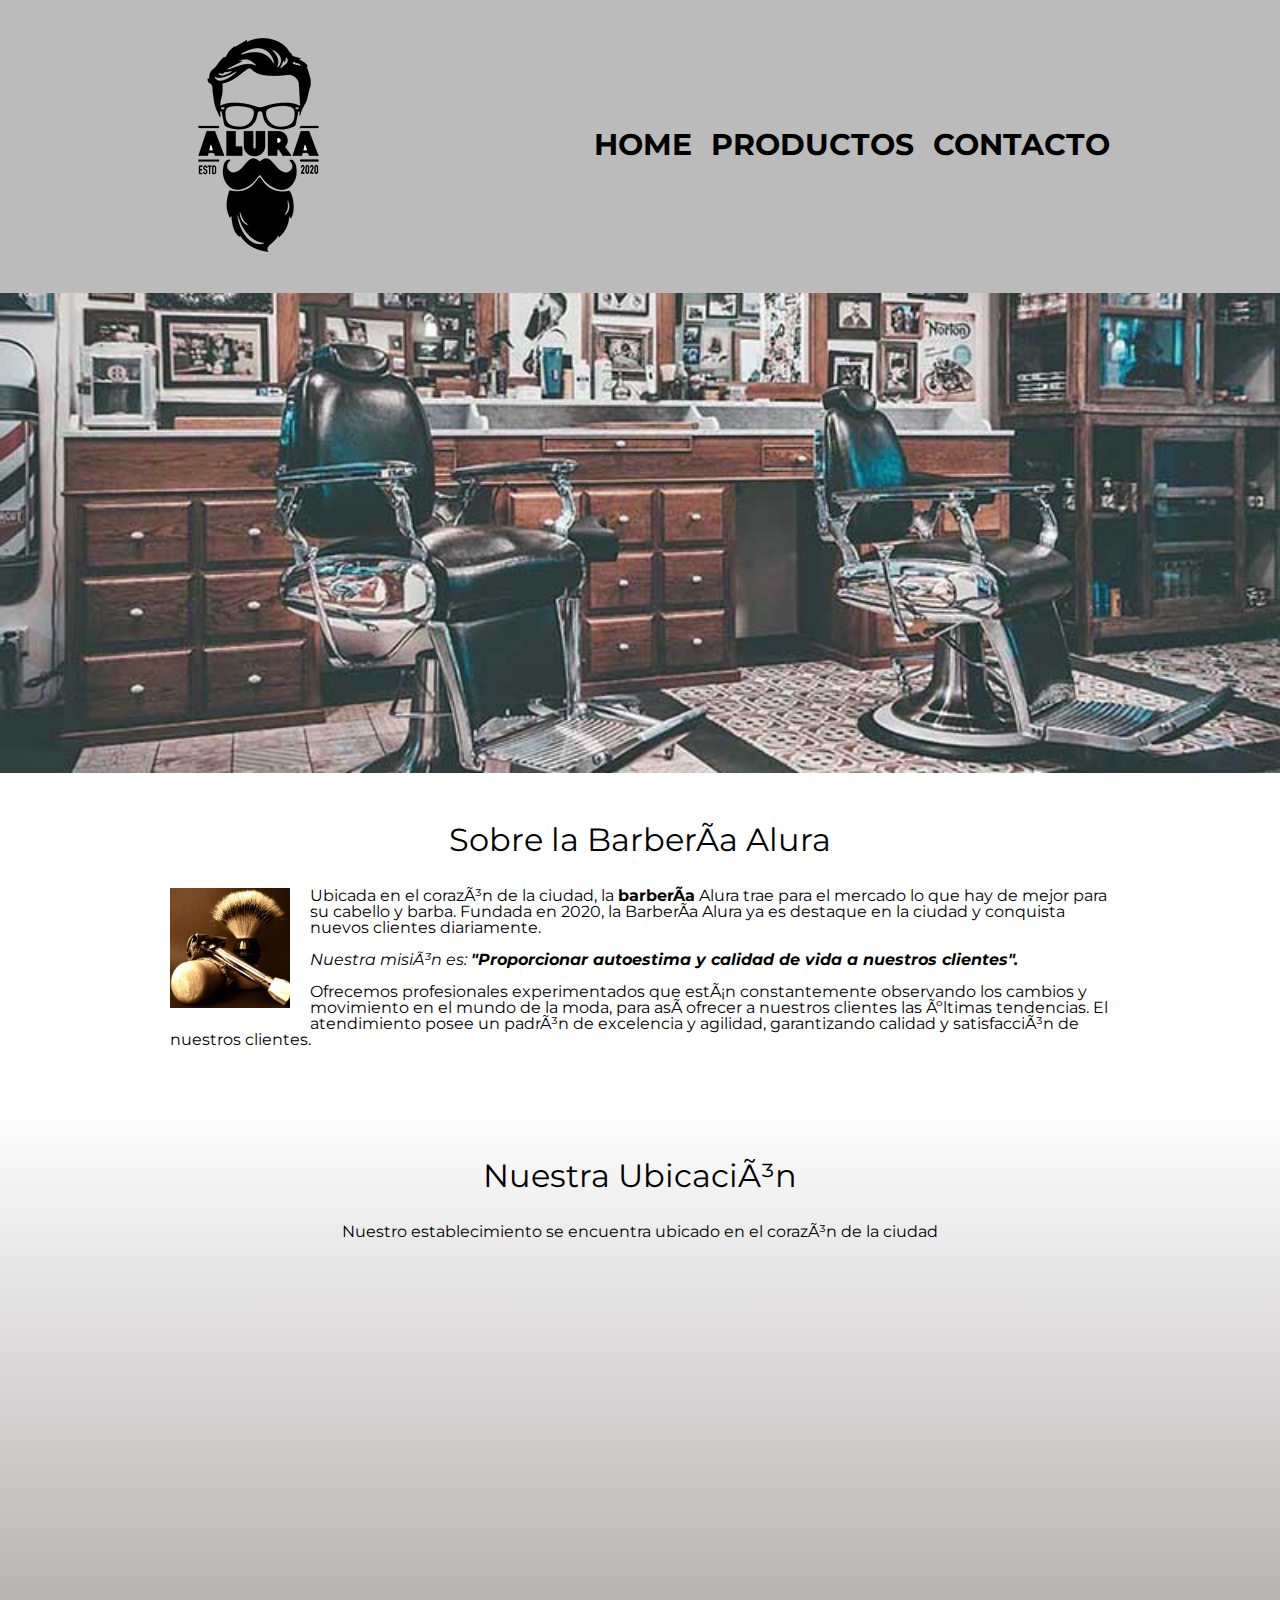
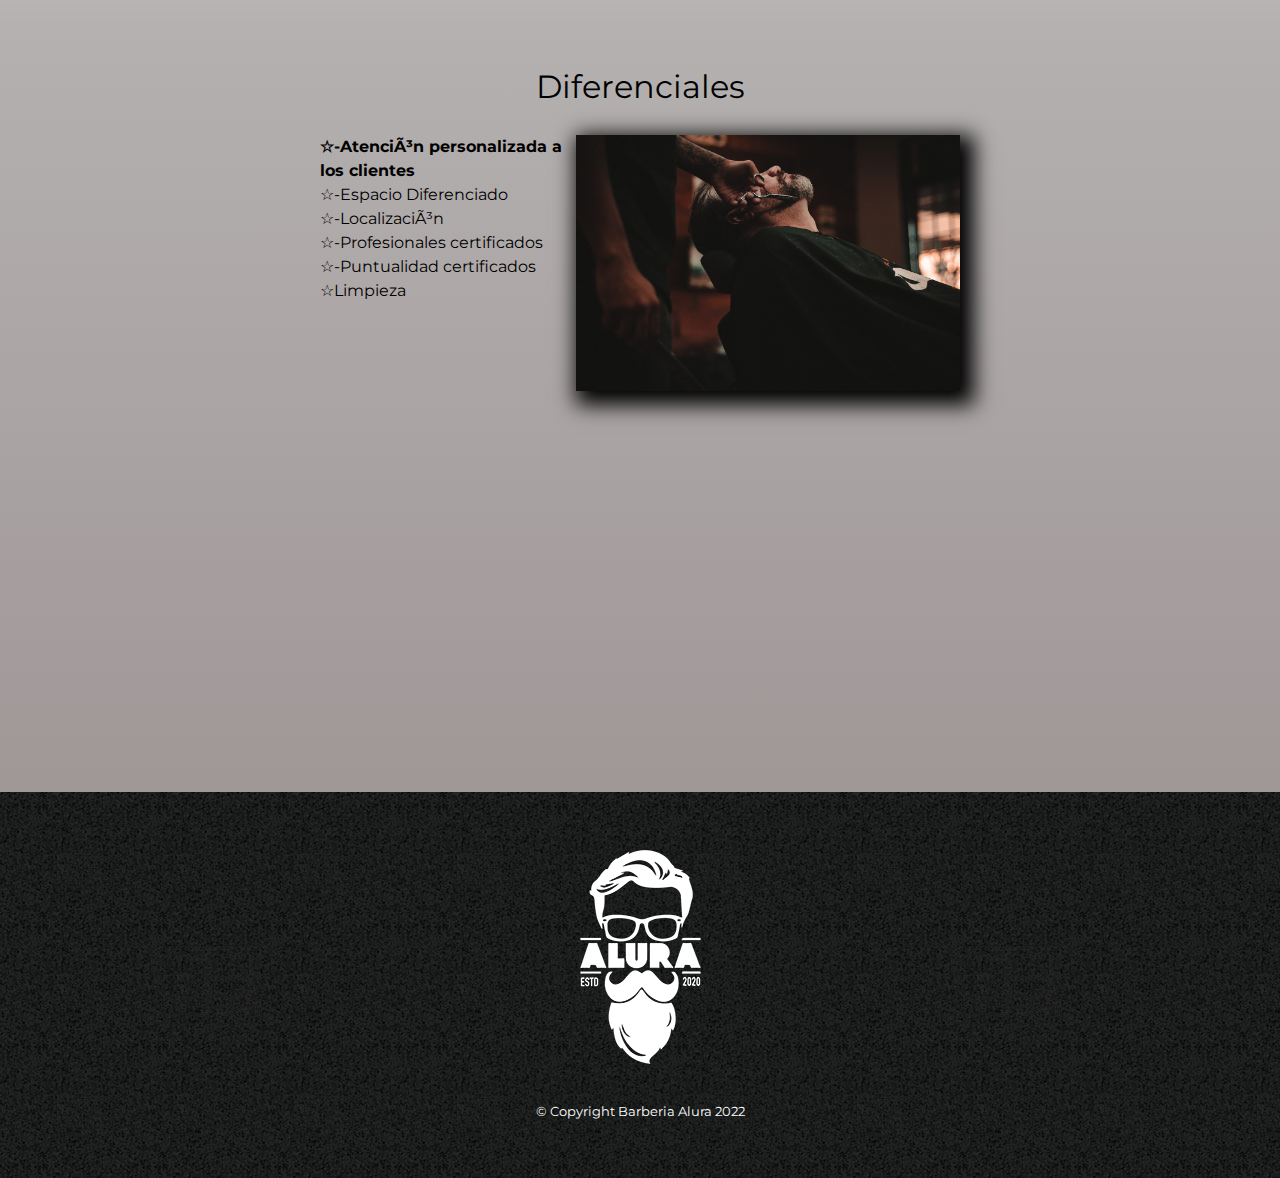
<file: index.html>
<!DOCTYPE html>

<html lang="es">

    <head>

        <meta charset="UTF 8">
        <title>Barbería Alura</title>
        <link rel="stylesheet" href="reset.css">
        <link rel="stylesheet" href="style.css">
        <link href="https://fonts.googleapis.com/css2?family=Montserrat:ital,wght@1,300&display=swap" rel="stylesheet">

    </head>

    <body>

        <header>
            <div class="caja">
                <h1><img src="logo.png"></h1>
                <nav>
                    <ul>
                        <li><a href="index.html">Home</a></li>
                        <li><a href="productos.html">Productos</a></li>
                        <li><a href="contacto.html">Contacto</a></li>
                    </ul>
                </nav>
            </div>
            
        </header>
        <img class="banner" src="banner.jpg">
        <main>
            <section class="principal">
                <h2 class="titulo-principal">Sobre la Barbería Alura</h2>
                <img class="utensilios" src="utensilios.jpg" alt="utensilios">
                <p>Ubicada en el corazón de la ciudad, la <strong>barbería</strong> Alura trae para el mercado lo que hay de mejor para su cabello y barba. Fundada en 2020, la Barbería Alura ya es destaque en la ciudad y conquista nuevos clientes diariamente.</p> 
        
                <p id="mision"><em>Nuestra misión es: <strong>"Proporcionar autoestima y calidad de vida a nuestros clientes".</strong></em></p>
        
                <p>Ofrecemos profesionales experimentados que están constantemente observando los cambios y movimiento en el mundo de la moda, para así ofrecer a nuestros clientes las últimas tendencias. El atendimiento posee un padrón de excelencia y agilidad, garantizando calidad y satisfacción de nuestros clientes.</p>
            </section>

            <section class="mapa">
                <h3 class="titulo-principal">Nuestra Ubicación</h3>
                <p>Nuestro establecimiento se encuentra ubicado en el corazón de la ciudad</p>
                <div class="mapa-contenido">
                    <iframe src="https://www.google.com/maps/embed?pb=!1m18!1m12!1m3!1d63836.955464078725!2d-78.51274964456799!3d-0.11898912372279087!2m3!1f0!2f0!3f0!3m2!1i1024!2i768!4f13.1!3m3!1m2!1s0x91d58520a237c481%3A0xf40556c75096fb53!2sGuerrero%20Barber%20Shop%20sede%20%22El%20Condado%22!5e0!3m2!1ses-419!2sec!4v1672886231473!5m2!1ses-419!2sec" width="100%" height="300" style="border:0;" allowfullscreen="" loading="lazy" referrerpolicy="no-referrer-when-downgrade"></iframe>
                </div>
            </section>
            
            <section class="diferenciales">
                <h3 class="titulo-principal">Diferenciales</h3>

                <div class="contenido-diferenciales"> 
                    <ul class="lista-diferenciales">
                        <li class="items">-Atención personalizada a los clientes</li>
                        <li class="items">-Espacio Diferenciado</li>
                        <li class="items">-Localización</li>
                        <li class="items">-Profesionales certificados</li>
                        <li class="items">-Puntualidad certificados</li>
                        <li class="items">Limpieza</li>
                    </ul><img src="diferenciales.jpg" class="imagen-diferenciales">
                </div>
                <div class="video">
                    <iframe width="560" height="315" src="https://www.youtube.com/embed/wcVVXUV0YUY" title="YouTube video player" frameborder="0" allow="accelerometer; autoplay; clipboard-write; encrypted-media; gyroscope; picture-in-picture; web-share" allowfullscreen></iframe>
                </div>
                    
            </section>

        </main>

        <footer>
            <img src="logo-blanco.png">
            <p class="copyright">&copy Copyright Barberia Alura 2022</p>
        </footer>
        
    </body>
</html>
</file>
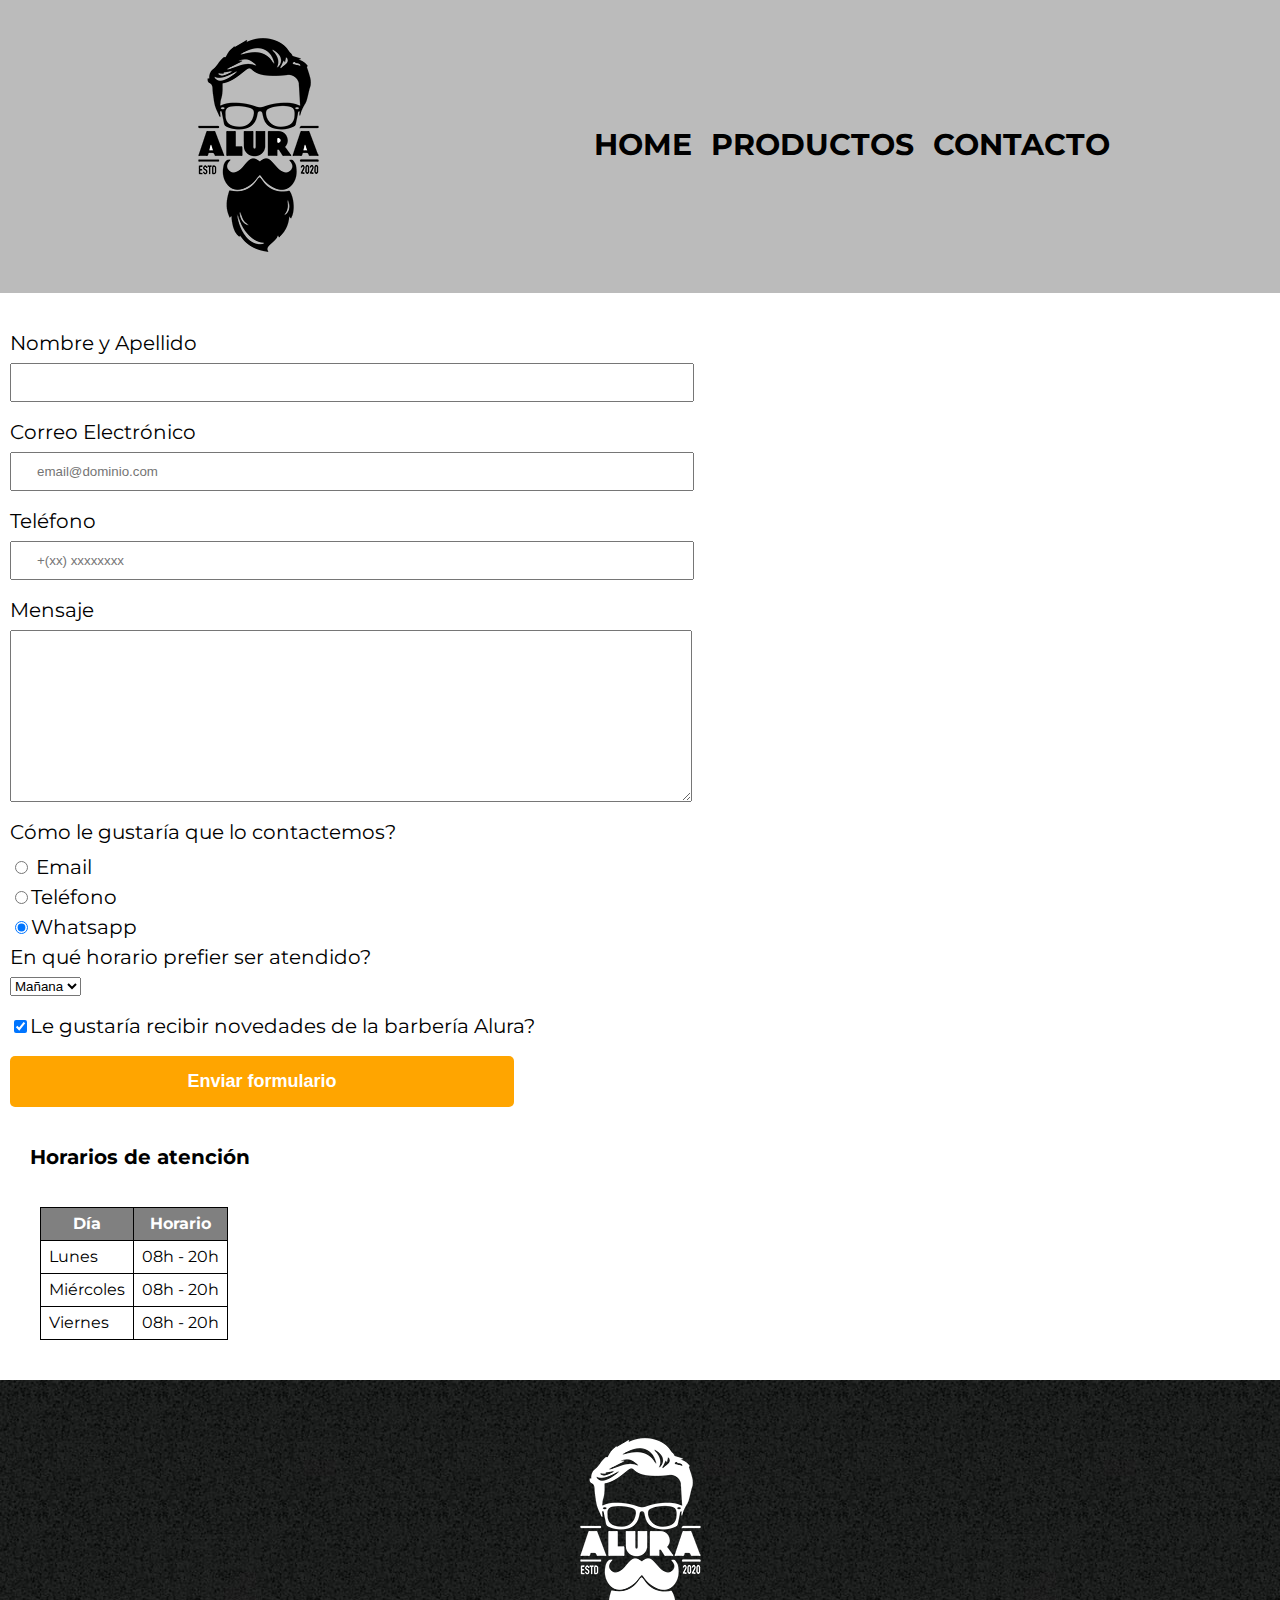
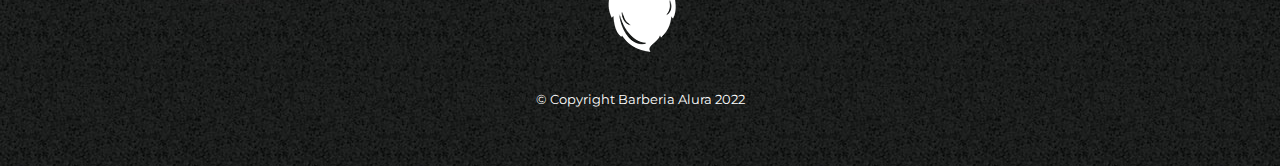
<file: contacto.html>
<!DOCTYPE html>

<html>
    <head>
        <meta charset="UTF-8">
        <title>Contacto - Barbería Alura</title>
        <link rel="stylesheet" href="reset.css">
        <link rel="stylesheet" href="style.css">
        <link href="https://fonts.googleapis.com/css2?family=Montserrat:ital,wght@1,300&display=swap" rel="stylesheet">
    </head>
    <body>
        <header>
            <div class="caja">
                <h1><img src="logo.png" alt="Logo de la Barbería Alura"></h1>
                <nav>
                    <ul>
                        <li><a href="index.html">Home</a></li>
                        <li><a href="productos.html">Productos</a></li>
                        <li><a href="contacto.html">Contacto</a></li>
                    </ul>
                </nav>
            </div>
            
        </header>
        <main>
            <form>
                <label for="nombreyapellido">Nombre y Apellido</label>
                <input type="text" id="nombreyapellido" class="input-padron" required>

                <label for="correoelectronico">Correo Electrónico</label>
                <input type="email" id="correoelectronico" class="input-padron" required placeholder="email@dominio.com">

                <label for="telefono">Teléfono</label>
                <input type="phone" id="telefono" class="input-padron" required placeholder="+(xx) xxxxxxxx">

                <label for="mensaje">Mensaje</label>
                <textarea cols="70" rows="10" id="mensaje" class="input-padron" required></textarea>

                <fieldset>
                    <legend>Cómo le gustaría que lo contactemos?</legend>
                    
                    <label for="radio-email"><input type="radio" name="contacto" value="email" id="radio-email">
                        Email</label>
                    
                        <label for="radio-telefono"><input type="radio" name="contacto" value="telefono" id="radio-telefono">Teléfono</label>
                    
                    <label for="radio-whatsapp"><input type="radio" name="contacto" value="whatsapp" id="radio-whatsapp" checked>Whatsapp</label>
                    
                </fieldset>
                
                <fieldset>
                    <legend>En qué horario prefier ser atendido?</legend>
                    <select>
                        <option>Mañana</option>
                        <option>Tarde</option>
                        <option>Noche</option>
                    </select>
                </fieldset>
                <label class="checkbox"><input type="checkbox" checked>Le gustaría recibir novedades de la barbería Alura?</label>

                <input type="submit" name="contacto" value="Enviar formulario" class="enviar">
            </form>

            <p class="atencion">Horarios de atención</p>
            <table>
                <thead>
                    <tr>
                        <th>Día</td>
                        <th>Horario</td>
                    </tr>
                </thead>
                
                <tbody>
                    <tr>
                        <td>Lunes</td>
                        <td>08h - 20h</td>
                    </tr>
                    <tr>
                        <td>Miércoles</td>
                        <td>08h - 20h</td>
                    </tr>
                    <tr>
                        <td>Viernes</td>
                        <td>08h - 20h</td>
                    </tr>
                </tbody>
                
            </table>

        </main>

        <footer>
            <img src="logo-blanco.png" alt="Logo de la Barbería Alura">
            <p class="copyright">&copy Copyright Barberia Alura 2022</p>
        </footer>

    </body>
    
</html>
</file>
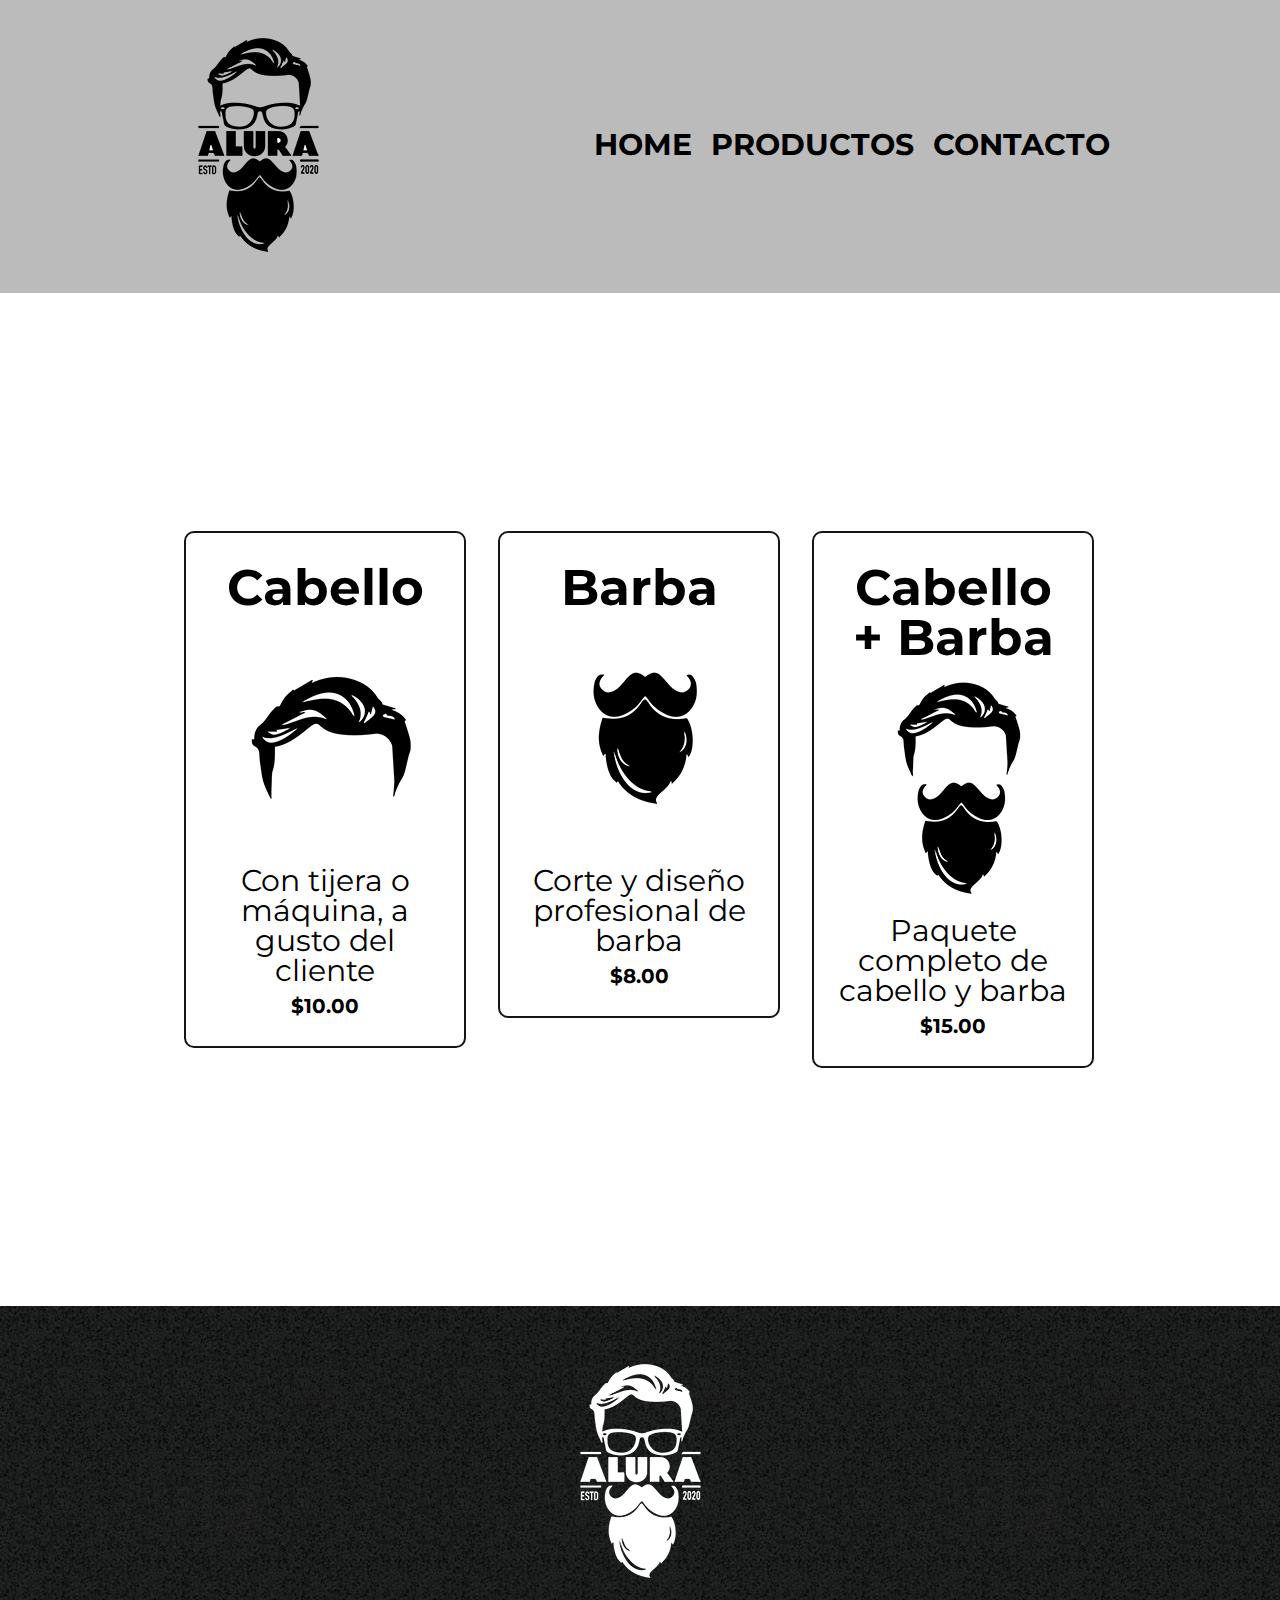
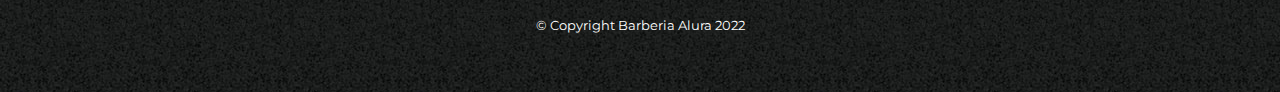
<file: productos.html>
<!DOCTYPE html>

<html>
    <head>
        <meta charset="UTF-8">
        <title>Productos - Barbería Alura</title>
        <link rel="stylesheet" href="reset.css">
        <link rel="stylesheet" href="style.css">
        <link href="https://fonts.googleapis.com/css2?family=Montserrat:ital,wght@1,300&display=swap" rel="stylesheet">
    </head>
    <body>
        <header>
            <div class="caja">
                <h1><img src="logo.png"></h1>
                <nav>
                    <ul>
                        <li><a href="index.html">Home</a></li>
                        <li><a href="productos.html">Productos</a></li>
                        <li><a href="contacto.html">Contacto</a></li>
                    </ul>
                </nav>
            </div>
            
        </header>

        <main>
            <ul class="productos">
                <li>
                    <h2>Cabello</h2>
                    <img src="cabello.jpg">
                    <p class="producto-descripción">Con tijera o máquina, a gusto del cliente</p>
                    <p class="producto-precio">$10.00</p>
                </li>
                <li>
                    <h2>Barba</h2>
                    <img src="barba.jpg">
                    <p class="producto-descripción">Corte y diseño profesional de barba</p>
                    <p class="producto-precio">$8.00</p>
                </li>
                <li>
                    <h2>Cabello + Barba</h2>
                    <img src="cabello+barba.jpg">
                    <p class="producto-descripción">Paquete completo de cabello y barba</p>
                    <p class="producto-precio">$15.00</p>
                </li>
            </ul>
                                  
        </main>

        <footer>
            <img src="logo-blanco.png">
            <p class="copyright">&copy Copyright Barberia Alura 2022</p>
        </footer>


    </body>
    
</html>
</file>
<file: style.css>
body{
    font-family: 'Montserrat', sans-serif;
}

header{
    background-color: #BBBBBB;
    padding: 20px 0;
}

/*Estilos de la página de productos*/
.caja{
    width: 940px;
    position: relative;
    margin: 0 auto;
    height: auto;
    

}
nav{
    position: absolute;
    top: 110px;
    right: 0;
}
nav li{
    display: inline;
    margin: 0 0 0 15px;
    
}

nav a{
    text-transform: uppercase;
    color: black;
    font-weight: bold;
    font-size: 30px;
    text-decoration: none;
}

nav a:hover{
    color: #c78c19;
    text-decoration: underline;
}

.productos{
    width: 940px;
    margin: 0 auto;
    padding: 50px;;
}

.productos li{
    display: inline-block;
    text-align: center;
    width: 30%;
    vertical-align: top;
    margin: 20% 1.5%;
    padding: 30px 20px;
    box-sizing: border-box;
    border: 2px solid #161515;
    border-radius: 10px;
}

.productos li:hover{
    border-color: #c78c19;
}

.productos li:active{
    border-color: green;
}

.productos h2{
    font-size: 50px;
    font-weight: bold;
}

.productos li:hover h2{
    font-size: 33px;
}

.producto-descripción{
    font-size: 30px;

}

.producto-precio{
    font-size: 20px;
    font-weight: bold;
    margin-top: 10px;
}

footer{
    text-align: center;
    background: url(bg.jpg);
    padding: 40px;
}

.copyright{
    color: white;
    font-size: 13px;
    margin: 20px;
}


/*Estilos de la página de contacto*/
form{
    margin: 40px 10px;
}

form label, form legend{
    display: block;
    font-size: 20px;
    margin: 5px 0 10px;
}

.input-padron{
    display: block;
    margin: 0 0 20px;
    padding: 10px 25px;
    width: 50%;
}

.checkbox{
    margin: 20px 0;
}

.enviar{
    width: 40%;
    padding: 15px 0;
    font-size: 18px;
    font-weight: bold;
    color: white;
    background: orange;
    border: none;
    border-radius: 5px;
    transition: 1s all;
    cursor: pointer; 
}

.enviar:hover{
    background: rgb(168, 95, 5);
}

.atencion{
    font-size: 20px;
    font-weight: bold;
    padding: 0 30px;
}

table{
    margin: 40px 40px;
}

thead{
    background: gray;
    color: white;
    font-weight: bold;
}

td, th{
    border: 1px solid black;
    padding: 8px;
}

/*CSS de la página home*/

.banner{
    width: 100%;
    height: auto;
}

.principal{
    padding: 3em 0;
    background:#ffffff;
    width: 940px;
    margin: 0 auto;
}

.titulo-principal{
    text-align: center;
    font-size: 2em;
    margin: 0 0 1em;
    clear: left;
}

.principal p{
    margin: 0 0 1em;

}

.principal strong{
    font-weight: bold;
}

.principal em{
    font-style: italic;
}

.utensilios{
    width: 120px;
    float: left;
    margin: 0 20px 20px 0;
}

.mapa{
    padding: 3em 0;
    background: linear-gradient(#FEFEFE,rgb(181, 177, 177));
}

.mapa p{
    padding: 0 0 2em;
    text-align: center;

}

.mapa-contenido{
    width: 940px;
    margin: 0 auto;
}

.diferenciales{
    padding: 3em 0;
    background: linear-gradient(rgb(181, 177, 177),rgb(160, 151, 151));
}

.contenido-diferenciales{
    width: 640px;
    margin: 0 auto;
}

.lista-diferenciales{
    width: 40%;
    display: inline-block;
    vertical-align: top;
}

.items{
    line-height: 1.5;
}

.items::before{
    content: "☆";
}
.items:first-child{
    font-weight: bold;
}

.imagen-diferenciales{
    width: 60%;
    transition: 1s;
    box-shadow: 7px 7px 20px 7px black;
}

.imagen-diferenciales:hover{
    opacity: 0.5;
}

.video{
    width: 560px;
    margin: 1em auto;
}

@media screen and (max-width:480px) {
    h1{
        text-align: center;
    }
    nav{
        position: static;
    }
    .caja, .principal, .mapa-contenido, .contenido-diferenciales, .video{
        width: auto;
    }
    .lista-diferenciales, .imagen-diferenciales{
        width: 100%;
    }
}
</file>
